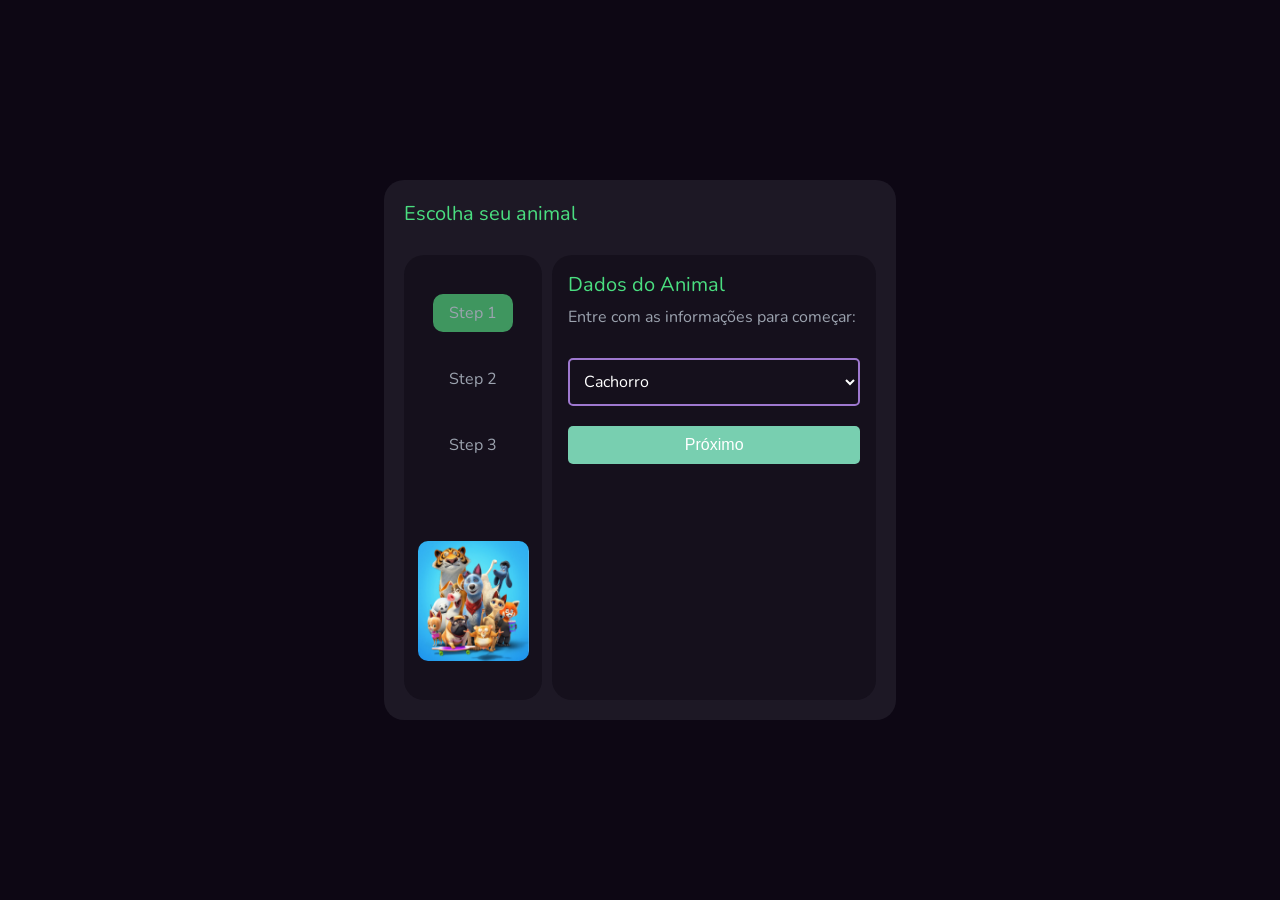
<file: projeto/index.html>
<!DOCTYPE html>
<html lang="en">
<head>
    <meta charset="UTF-8">
    <meta name="viewport" content="width=device-width, initial-scale=1.0">
    <title>asw</title>
    <link rel="stylesheet" href="style.css">
</head>
<body>
    <div class="container">
        <div class="title">Escolha seu animal</div>
        <div class="content">
            <div class="sidebar">
                <div class="container-steps">
                    <div class="step active">Step 1</div>
                    <div class="step">Step 2</div>
                    <div class="step">Step 3</div>
                </div>
                <img id="sidebarAnimalImage" class="image-animal" src="img/animais.png" alt="">
            </div>
            <div class="main-content">
                <div class="step1 active" id="step1 ">
                    <div class="form-title">Dados do Animal</div>
                    <div class="form-subtitle">Entre com as informações para começar:</div>

                    <select name="animals" id="animalType" class="selectionAnimals">
                        <option value="cachorro">Cachorro</option>
                        <option value="gato">Gato</option>
                        <option value="passaro">Pássaro</option>
                        <option value="peixe">Peixe</option>
                        <option value="cavalo">Cavalo</option>
                    </select>
                    <button type="button" class="button-next" onclick="irParaStep2()">Próximo</button>
                </div>
                <!-- <div class="step2" id="step2">
                    <div class="form-title">Customize seu animal</div>
                    <div class="form-subtitle">Entre com as informações para começar:</div>

                    
                    <form class="form-customize">
                        <input type="text" placeholder="Nome">

                        <div class="color-animal">
                            <label>Qual a cor do animal?</label>
                            <input type="color">
                        </div>
                        
                    </form>

                    <div class="buttons">
                        <button type="button" class="button-back" >Voltar</button>
                        <button type="button" class="button-next">Próximo</button>
                    </div>
                </div> -->

                <!-- <div class="step3" id="step3">
                    <div class="form-title">Seu animal:</div>
                    <div class="name-animal">
                        <h3>Nome do Cachorro: Rex</h3>
                        <h3>Cor: ####</h3>
                    </div>
                    <div class="buttons">
                        <button type="button" class="button-sound">Fazer som</button>
                        <button type="button" class="button-move">Mover</button>
                    </div>
                    <button type="button" class="button-start-over">Recomeçar</button>
                </div> -->

            </div>
        </div>
    </div>

    <script src="script.js"></script>


</body>
</html>
</file>
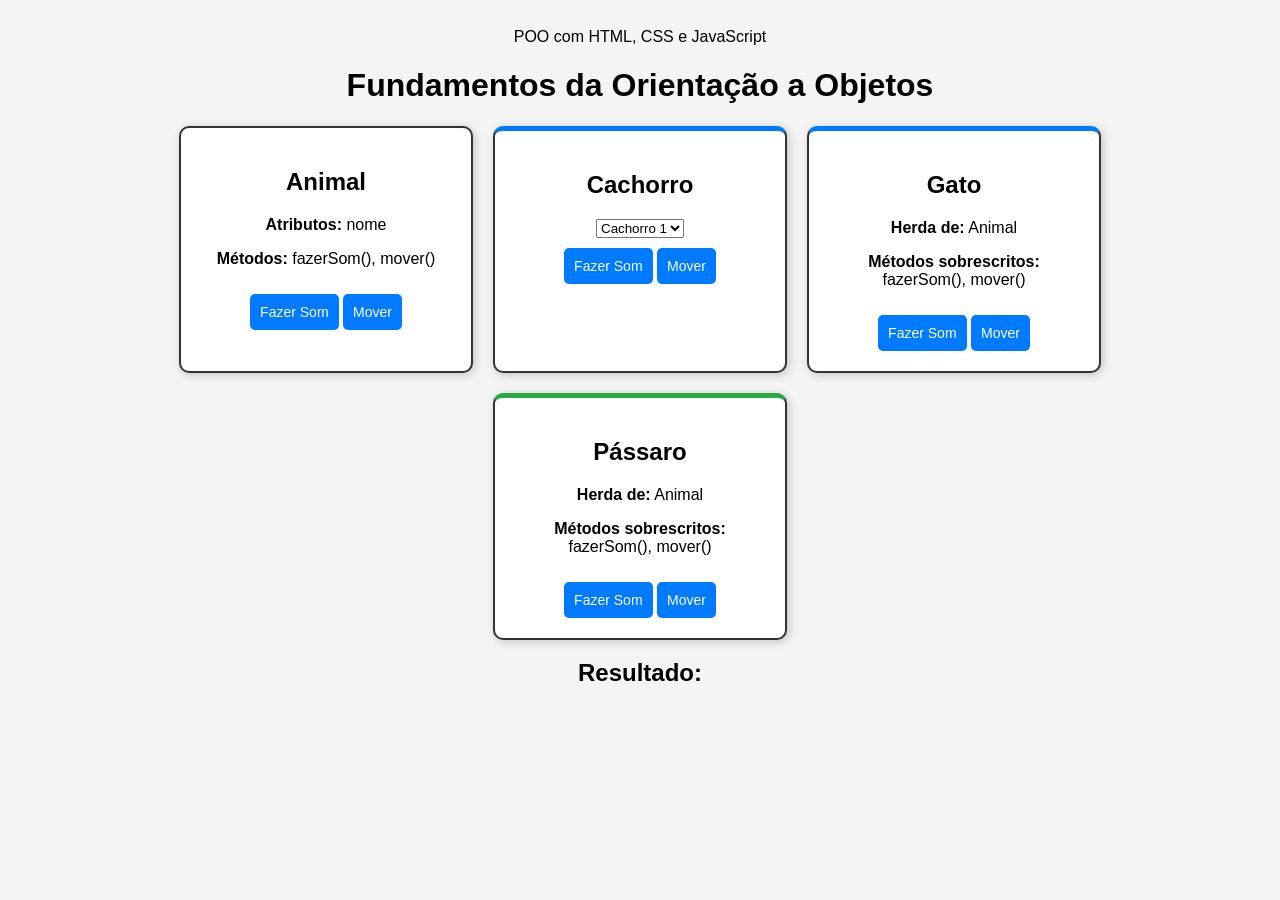
<file: aula-13-02.html>
POO com HTML, CSS e JavaScript

<!DOCTYPE html>
<html lang="pt">

<head>
    <meta charset="UTF-8">
    <meta name="viewport" content="width=device-width, initial-scale=1.0">
    <title>POO com HTML, CSS e JavaScript</title>
    <style>
        body {
            font-family: Arial, sans-serif;
            text-align: center;
            background-color: #f4f4f4;
            padding: 20px;
        }

        .container {
            display: flex;
            flex-wrap: wrap;
            justify-content: center;
            gap: 20px;
        }

        .classe {
            border: 2px solid #333;
            background-color: #fff;
            border-radius: 10px;
            padding: 20px;
            width: 250px;
            text-align: center;
            box-shadow: 2px 2px 10px rgba(0, 0, 0, 0.2);
        }

        .heranca {
            border-top: 5px solid #007BFF;
        }

        .polimorfismo {
            border-top: 5px solid #28A745;
        }

        button {
            margin-top: 10px;
            padding: 10px;
            font-size: 14px;
            background-color: #007BFF;
            color: #fff;
            border: none;
            cursor: pointer;
            border-radius: 5px;
        }

        button:hover {
            background-color: #0056b3;
        }
    </style>
</head>

<body>

    <h1>Fundamentos da Orientação a Objetos</h1>

    <div class="container">

        <!-- Classe Base -->
        <div class="classe">
            <h2>Animal</h2>
            <p><strong>Atributos:</strong> nome</p>
            <p><strong>Métodos:</strong> fazerSom(), mover()</p>
            <button onclick="mostrarSom('animal')">Fazer Som</button>
            <button onclick="mostrarMovimento('animal')">Mover</button>
        </div>
        <!-- Classes Filhas (Herança) -->
        <div class="classe heranca">
            <h2>Cachorro</h2>
            <select id="cachorroSelect" onchange="atualizarBotoes()">
                <option value="cachorro1">Cachorro 1</option>
                <option value="cachorro2">Cachorro 2</option>
                <option value="cachorro3">Cachorro 3</option>
                <option value="cachorro4">Cachorro 4</option>
            </select>
            <div id="botoesCachorro">
                <button onclick="mostrarSom('cachorro1')">Fazer Som</button>
                <button onclick="mostrarMovimento('cachorro1')">Mover</button>
            </div>
        </div>

        <div class="classe heranca">
            <h2>Gato</h2>
            <p><strong>Herda de:</strong> Animal</p>
            <p><strong>Métodos sobrescritos:</strong> fazerSom(), mover()</p>
            <button onclick="mostrarSom('gato')">Fazer Som</button>
            <button onclick="mostrarMovimento('gato')">Mover</button>
        </div>

        <div class="classe heranca polimorfismo">
            <h2>Pássaro</h2>
            <p><strong>Herda de:</strong> Animal</p>
            <p><strong>Métodos sobrescritos:</strong> fazerSom(), mover()</p>
            <button onclick="mostrarSom('passaro')">Fazer Som</button>
            <button onclick="mostrarMovimento('passaro')">Mover</button>
        </div>

    </div>

    <h2>Resultado:</h2>
    <p id="resultado" style="font-size: 18px; font-weight: bold;"></p>

    <script>
        // Classe Base (Animal)
        class Animal {
            constructor(nome) {
                this.nome = nome; // Encapsulamento (protegendo o dado dentro da classe)
            }

            fazerSom() {
                return "Este animal faz um som!";
            }

            mover() {
                return "O animal está se movendo!";
            }
        }

        // Classes Filhas (Herança e Polimorfismo)
        class Cachorro extends Animal {
            fazerSom() {
                return `O cachorro ${this.nome} late: Au Au!`;
            }

            mover() {
                return `O cachorro ${this.nome} está correndo!`;
            }
        }

        class Gato extends Animal {
            fazerSom() {
                return `O gato ${this.nome} mia: Miau!`;
            }

            mover() {
                return `O gato ${this.nome} está saltando!`;
            }
        }

        class Passaro extends Animal {
            fazerSom() {
                return `O pássaro ${this.nome} canta: Piu Piu!`;
            }

            mover() {
                return `O pássaro ${this.nome} está voando!`;
            }
        }

        // Criando instâncias
        let animal = new Animal("Genérico");
        let cachorro1 = new Cachorro("Rex");
        let cachorro2 = new Cachorro("Bolinha");
        let cachorro3 = new Cachorro("Max");
        let cachorro4 = new Cachorro("Bella");
        let gato = new Gato("Whiskers");
        let passaro = new Passaro("Azulão");

        // Funções para exibir os sons e movimentos
        function mostrarSom(tipo) {
            let resultado = document.getElementById("resultado");
            switch (tipo) {
                case 'cachorro1':
                    resultado.innerText = cachorro1.fazerSom();
                    break;
                case 'cachorro2':
                    resultado.innerText = cachorro2.fazerSom();
                    break;
                case 'cachorro3':
                    resultado.innerText = cachorro3.fazerSom();
                    break;
                case 'cachorro4':
                    resultado.innerText = cachorro4.fazerSom();
                    break;
                case 'gato':
                    resultado.innerText = gato.fazerSom();
                    break;
                case 'passaro':
                    resultado.innerText = passaro.fazerSom();
                    break;
                default:
                    resultado.innerText = animal.fazerSom();
                    break;
            }
        }

        function mostrarMovimento(tipo) {
            let resultado = document.getElementById("resultado");
            switch (tipo) {
                case 'cachorro1':
                    resultado.innerText = cachorro1.mover();
                    break;
                case 'cachorro2':
                    resultado.innerText = cachorro2.mover();
                    break;
                case 'cachorro3':
                    resultado.innerText = cachorro3.mover();
                    break;
                case 'cachorro4':
                    resultado.innerText = cachorro4.mover();
                    break;
                case 'gato':
                    resultado.innerText = gato.mover();
                    break;
                case 'passaro':
                    resultado.innerText = passaro.mover();
                    break;
                default:
                    resultado.innerText = animal.mover();
                    break;
            }
        }

        function atualizarBotoes() {
            const select = document.getElementById("cachorroSelect");
            const tipo = select.value;
            const botoes = document.getElementById("botoesCachorro");

            // Atualiza os botões com base na seleção
            botoes.innerHTML = `
                <button onclick="mostrarSom('${tipo}')">Fazer Som</button>
                <button onclick="mostrarMovimento('${tipo}')">Mover</button>
            `;
        }
    </script>

</body>

</html>
</file>
<file: projeto/style.css>
@import url('https://meyerweb.com/eric/tools/css/reset/reset.css');
@import url('https://fonts.googleapis.com/css2?family=Galdeano&family=League+Spartan:wght@100..900&family=Nunito:ital,wght@0,200..1000;1,200..1000&family=Oswald:wght@200..700&family=Quicksand:wght@300..700&display=swap');

:root {
    --primary-color: #1D1825;
    --secondary-color: #15101C;
    --danger-color: #e74C3C;
    --right-color: #78CFB0;
    --text-color-primary: #9E78CF;
    --text-color-secondary: #FFFFFF;
    --bg-color: #0D0714;
}

* {
    margin: 0;
    padding: 0;
    box-sizing: border-box;
}
body{
    width: 100vw;
    height: 100vh;
    background-color: var(--bg-color);
    display: flex;
    justify-content: center;
    align-items: center;
    font-family: "Nunito", serif;

}

.container{
    display: flex;
    flex-direction: column;
    width: 40%;
    height: 60%;
    padding: 10px;
    border-radius: 20px;
    background-color: var(--primary-color);
}

.title{
    color: #4ade80;
    font-size: 20px;
    padding: 10px;
    margin-bottom: 8px;

}
.content{
    width: 100%;
    height: 100%;
    display: flex;
    align-items: center;
    flex-direction: row;
    padding: 10px;
    gap: 10px;
}

/* sidebar */
.content .sidebar{
    width: 30%;
    height: 100%;
    border-radius: 20px;
    background-color: var(--secondary-color);
    display: flex;
    justify-content: space-around;
    align-items: center;
    flex-direction: column;
}

.sidebar .container-steps{
    display: flex;
    justify-content: space-between;
    align-items: center;
    flex-direction: column;
    gap: 28px;
}

.sidebar .step{
    padding: 8px 16px;
    color: #9ca3af;
    cursor: pointer;
    border-radius: 10px;
    transition: background-color 0.2s;
}

.step:hover{
    background-color: #2d2d2d;

}

.step.active {
    background-color: #3f965f; 
}

.sidebar .image-animal{
    width: 80%;
    height: 120px;
    background-color: aliceblue;
    border-radius: 10px;
}

/* menu principal */
.content .main-content{
    width: 70%;
    height: 100%;
    padding: 16px;
    border-radius: 20px;
    display: flex;
    flex-direction: column;
    background-color: var(--secondary-color); 
}

/* style menu principal step1 */
.main-content .step1{
    display: flex;
    flex-direction: column;
}

.main-content .form-title{
    color: #4ade80;
    font-size: 20px;
    margin-bottom: 8px;
}
.main-content .form-subtitle{
    color: #9ca3af;
    font-size: 16px;
    margin-bottom: 30px;
}

.main-content .selectionAnimals {
    margin-bottom: 20px;
    padding: 10px;
    border: 2px solid var(--text-color-primary);
    border-radius: 5px;
    background-color: var(--secondary-color);
    color: var(--text-color-secondary);
    font-size: 16px;
    font-family: "Nunito", serif;

}

.main-content .button-next {
    width: 100%;
    padding: 10px 20px;
    background-color: var(--right-color);
    color: var(--text-color-secondary);
    border: none;
    border-radius: 5px;
    cursor: pointer;
    font-size: 16px;
    transition: background-color 0.3s;
}

.main-content .button-next:hover {
    background-color: var(--danger-color);
}


/* style menu principal step2 */
.main-content .step2 {
    display: flex;
    flex-direction: column;
    box-shadow: 0 4px 10px rgba(0, 0, 0, 0.2); 
}

.main-content .form-customize {
    display: flex;
    flex-direction: column; 
    gap: 10px; 
}

.main-content .form-customize label{
    color: #9ca3af;
    font-size: 14px;
}
.main-content .form-customize .color-animal{
    display: flex;
    justify-content: space-between;
    align-items: center;
    margin-bottom: 30px;
    
}

.main-content input[type="text"],
.main-content input[type="color"] {
    padding: 10px;
    border: 2px solid var(--text-color-primary);
    border-radius: 5px;
    font-size: 16px;
    color: var(--text-color-secondary);
    background-color: var(--secondary-color);
}

.buttons{
    display: flex;
    justify-content: space-between;
    align-items: center;
    gap: 20px;
}
.main-content .button-back {
    width: 100%;
    padding: 10px 20px;
    background-color: var(--danger-color);
    color: var(--text-color-secondary);
    border: none;
    border-radius: 5px;
    cursor: pointer;
    font-size: 16px;
    transition: background-color 0.3s;
}

.main-content .button-back:hover {
    background-color: rgb(55, 41, 136);
}


/* style menu principal step3*/
.name-animal{
    display: flex;
    justify-content: center;
    align-items: center;
    flex-direction: column;
    width: 100%;
    height: 50px;
    margin-bottom: 30px;
    border-radius: 14px;
    background-color: #9ca3af;

}


.main-content .button-sound,
.main-content .button-move{
    width: 100%;
    padding: 10px 20px;
    margin-bottom: 30px;
    background-color: var(--right-color);
    color: var(--text-color-secondary);
    border: none;
    border-radius: 5px;
    cursor: pointer;
    font-size: 16px;
    transition: background-color 0.3s;
}

.main-content .button-start-over {
    width: 100%;
    padding: 10px 20px;
    background-color: var(--danger-color);
    color: var(--text-color-secondary);
    border: none;
    border-radius: 5px;
    cursor: pointer;
    font-size: 16px;
    transition: background-color 0.3s;
}

.main-content .button-start-over:hover {
    background-color: rgb(55, 41, 136);
}
</file>
